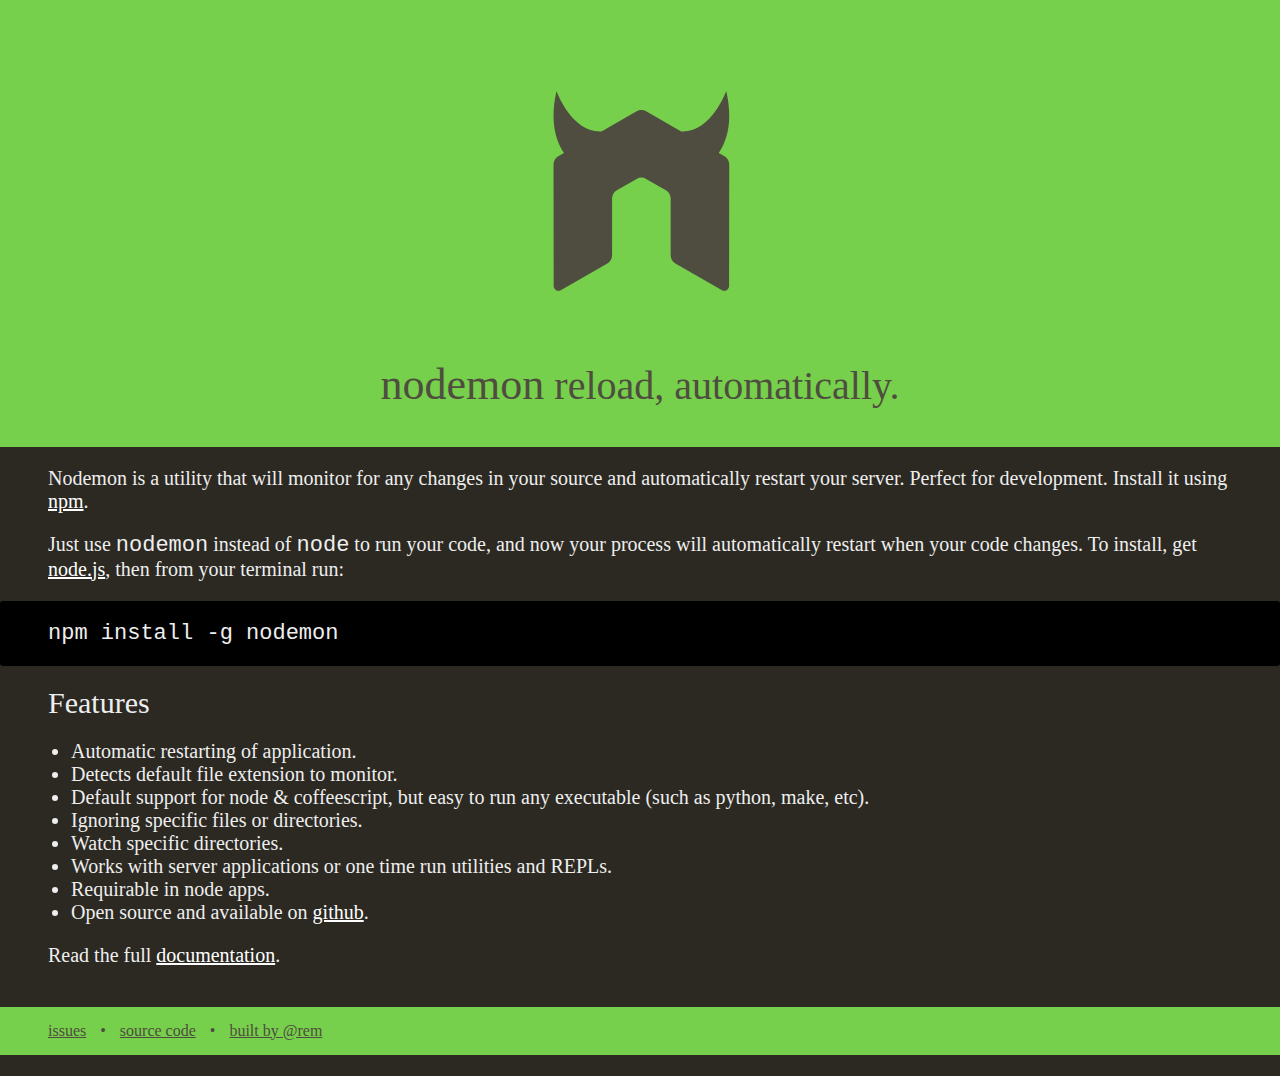
<file: Negotiation/node_modules/nodemon/web/index.html>
<!DOCTYPE html>
<html>
<head>
<meta charset=utf-8>
<meta name="viewport" content="width=device-width">
<title>nodemon</title>
<style id="jsbin-css">
@font-face {
  font-family: 'Roboto';
  font-style: normal;
  font-weight: 100;
  src: local('Roboto Thin'), local('Roboto-Thin'), url(http://themes.googleusercontent.com/static/fonts/roboto/v9/vzIUHo9z-oJ4WgkpPOtg13YhjbSpvc47ee6xR_80Hnw.woff) format('woff');
}
@font-face {
  font-family: 'Roboto';
  font-style: normal;
  font-weight: 300;
  src: local('Roboto Light'), local('Roboto-Light'), url(http://themes.googleusercontent.com/static/fonts/roboto/v9/Hgo13k-tfSpn0qi1SFdUfbO3LdcAZYWl9Si6vvxL-qU.woff) format('woff');
}
@font-face {
  font-family: 'Roboto';
  font-style: normal;
  font-weight: 500;
  src: local('Roboto Medium'), local('Roboto-Medium'), url(http://themes.googleusercontent.com/static/fonts/roboto/v9/RxZJdnzeo3R5zSexge8UUbO3LdcAZYWl9Si6vvxL-qU.woff) format('woff');
}

body, html {
  margin: 0;
  min-height: 100%;
  background: #2B2922;
  color: #eee;
  font-family: 'Roboto', serif;
  font-size: 20px;
  font-weight: 100;
}

html {
  margin-bottom: 20px;
}

header, footer {
  background: #76d04b;
  padding: 10px;
  position: relative;
  /* background: white; */
}

svg {
  width: 200px;
  height: 200px;
  margin: 0 auto;
  padding: 80px 0 0;
  border: 1px solid #77d04b;
  display: block;
  fill: #4F4D3F;
}

header, footer a, footer p {
  color: #4F4D3F;
}

h1 {
  padding: 40px 0 0 0;
  font-weight: 300;
}

h2 {
  font-weight: 100;
}

header strong {
  font-weight: 500;
  font-size: 110%;
}

header h1, header h2 {
  text-align: center;
}

body > p, h2, ul {
  margin: 20px 48px;
}

ul {
  padding-left: 23px;
}

code {
  font-weight: 100;
  font-size: 22px;
  font-family: 'courier new';
}

pre code {
  font-family: courier;
}

pre {
  white-space: pre-wrap;
  background: #000;
  border-radius: 3px;
  padding: 20px 48px;
}

a {
  color: #fff;
  font-weight: 400;
}

footer {
  margin-top: 40px;
  padding: 10px 28px;
}

footer p {
  font-size: 80%;
  margin: 5px 10px;
}

footer a {
  padding: 10px;
}

@media screen and (max-width: 500px) {
  body > p, h2, ul {
    margin: 20px 10px;
  }

  pre {
    padding: 20px 12px;
  }

  footer {
    padding: 10px 12px;
  }

  pre, pre code {
    margin: 10px 0;
  }
}
</style>
</head>
<body>
  <header>
    <svg version="1.1" id="template" xmlns="http://www.w3.org/2000/svg" xmlns:xlink="http://www.w3.org/1999/xlink" x="0px" y="0px" width="160" height="180"
     viewBox="0 0 160 185" xml:space="preserve">
      <path d="M158.156,60.461l-5.326-3.066
                c8.189-12.08,13.084-30.242,6.947-57.395c0,0-13.82,38.733-41.602,37.449L85.645,18.73c-1.227-0.728-2.602-1.103-3.992-1.159
                c-0.125,0-0.648,0-0.75,0c-1.387,0.057-2.76,0.432-4.004,1.159L44.367,37.449C16.586,38.738,2.762,0,2.762,0
                c-6.141,27.152-1.238,45.314,6.949,57.395l-5.324,3.066C1.682,62.018,0,64.914,0,68.072l0.16,112.363
                c0,1.568,0.812,3.021,2.188,3.783c1.344,0.812,3.008,0.812,4.35,0l43.094-24.676c2.727-1.619,4.385-4.477,4.385-7.6V99.449
                c0-3.129,1.658-6.031,4.373-7.582l18.35-10.568c1.367-0.795,2.863-1.182,4.391-1.182c1.492,0,3.027,0.387,4.356,1.182
                l18.344,10.568c2.715,1.551,4.379,4.453,4.379,7.582v52.494c0,3.123,1.68,6.002,4.391,7.6l43.082,24.676
                c1.352,0.812,3.039,0.812,4.379,0c1.336-0.762,2.176-2.215,2.176-3.783l0.141-112.363
                C162.535,64.914,160.879,62.018,158.156,60.461z"/>
    </svg>
    <h1><strong>nodemon</strong> reload, automatically.</h1>

  </header>

  <p>Nodemon is a utility that will monitor for any changes in your source and automatically restart your server. Perfect for development. Install it using <a href="https://npmjs.org/package/nodemon">npm</a>.</p>

  <p>Just use <code>nodemon</code> instead of <code>node</code> to run your code, and now your process will automatically restart when your code changes. To install, get <a href="http://nodejs.org" target="_blank">node.js</a>, then from your terminal run:</p>

  <pre><code>npm install -g nodemon</code></pre>


  <h2>Features</h2>

  <ul>
    <li>Automatic restarting of application.</li>
    <li>Detects default file extension to monitor.</li>
    <li>Default support for node &amp; coffeescript, but easy to run any executable (such as python, make, etc).</li>
    <li>Ignoring specific files or directories.</li>
    <li>Watch specific directories.</li>
    <li>Works with server applications or one time run utilities and REPLs.</li>
    <li>Requirable in node apps.</li>
    <li>Open source and available on <a href="http://github.com/remy/nodemon/">github</a>.</li>
  </ul>

  <p>Read the full <a href="http://github.com/remy/nodemon#nodemon">documentation</a>.</p>

  <footer>
    <p><a href="https://github.com/remy/nodemon/issues">issues</a> &bull; <a href="https://github.com/remy/nodemon/">source code</a>  &bull; <a href="https://twitter.com/rem">built by @rem</a></p>
  </footer>
</body>
</html>
</file>
